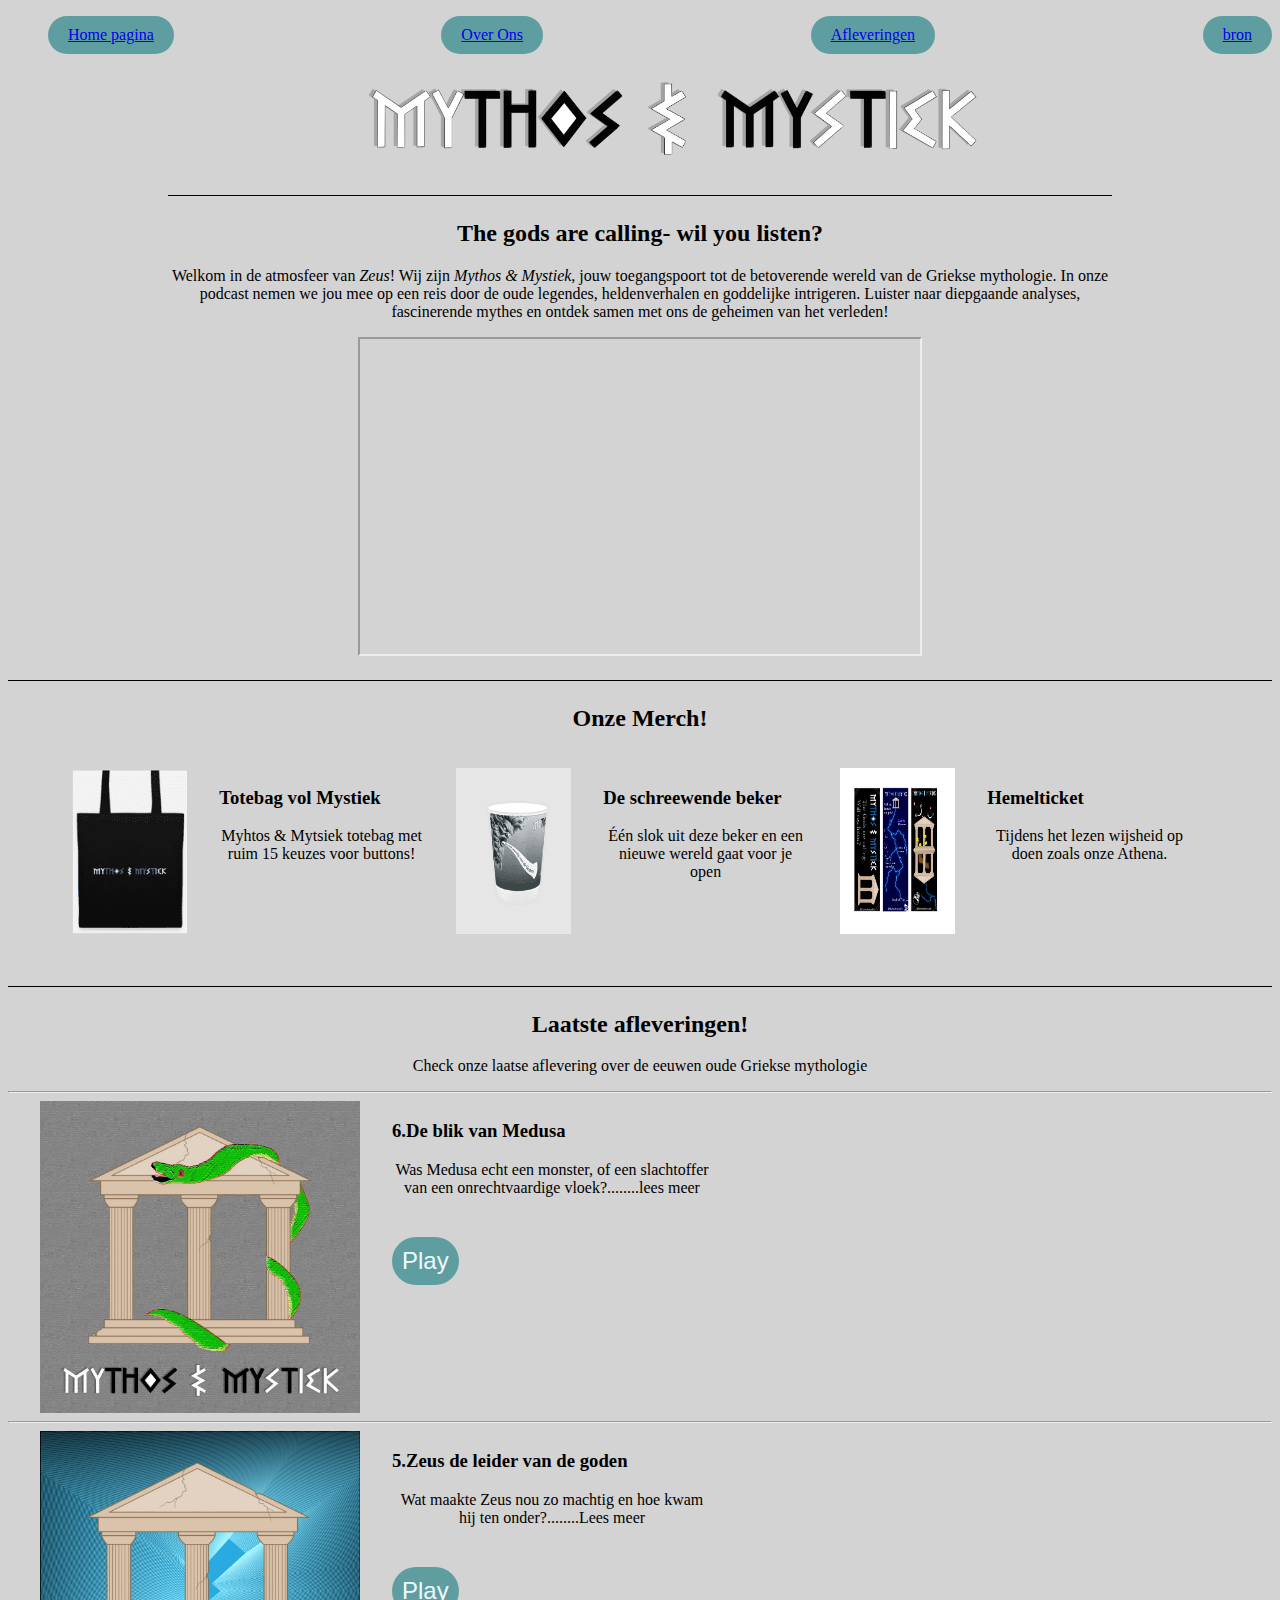
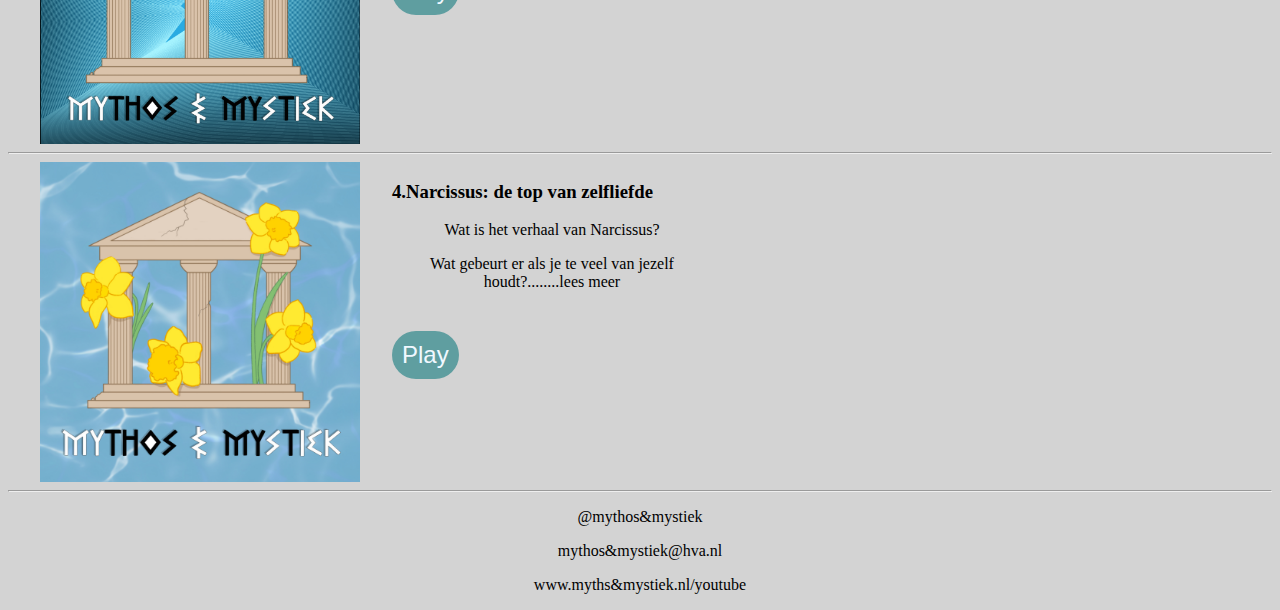
<file: index.html>
<!DOCTYPE html>
<html lang="nl">

<head>
    <meta charset="UTF-8">
    <meta name="viewport" content="width=device-width, initial-scale=1.0">
    <link rel="stylesheet" href="style/style.css">
    <title>Home pagina</title>
</head>


<body class="bodyindex">


    <header>
        <nav>
            <ul>
                <li><a href="index.html">Home pagina</a></li>
                <li><a href="overons.html">Over Ons</a></li>
                <li><a href="overzicht.html">Afleveringen</a></li>
                <li><a href="bron.html">bron</a></li>
            </ul>
        </nav>
    </header>

    <main>

        <section>
            <h1><img src="images/logozwart.png" alt="naampodcast"></h1>
            <h2>The gods are calling- wil you listen?</h2>
            <p> Welkom in de atmosfeer van <em>Zeus</em>! Wij zijn <em>Mythos & Mystiek</em>, jouw
                toegangspoort tot de betoverende wereld van de Griekse mythologie. In onze podcast nemen we jou mee op
                een reis door de oude
                legendes, heldenverhalen en goddelijke intrigeren. Luister naar diepgaande analyses, fascinerende mythes
                en ontdek samen met ons de geheimen van het verleden!</p>
            <iframe width="560" height="315" src="https://www.youtube.com/embed/qrfcVUP7P8o?si=swW_8SOi-z9yxSUd"
                title="YouTube video player"
                allow="accelerometer; autoplay; clipboard-write; encrypted-media; gyroscope; picture-in-picture; web-share"
                referrerpolicy="strict-origin-when-cross-origin" allowfullscreen></iframe>
        </section>


        <h2>Onze Merch!</h2>

        <div class="merch">
            <article>
                <img src="images/tas.png" alt="totebag">
                <div>
                    <h3>Totebag vol Mystiek</h3>
                    <p>Myhtos & Mytsiek totebag met ruim 15 keuzes voor buttons!</p>
                </div>
            </article>

            <article>
                <img src="images/bekerzeus.png" alt="beker">
                <div>
                    <h3>De schreewende beker</h3>
                    <p>Één slok uit deze beker en een nieuwe wereld gaat voor je open</p>
                </div>
            </article>

            <article>
                <img src="images/boekenlegger.png" alt="boekenlegger">
                <div>
                    <h3>Hemelticket </h3>
                    <p>Tijdens het lezen wijsheid op doen zoals onze Athena.</p>
                </div>
            </article>
        </div>


        <h2>Laatste afleveringen!</h2>
        <p>Check onze laatse aflevering over de eeuwen oude Griekse mythologie</p>

        <hr>
        <article>
            <img src="images/medusa.jpg" alt="thumbnailaflevering6">
            <div>
                <h3>6.De blik van Medusa</h3>
                <p>Was Medusa echt een monster, of een slachtoffer van een onrechtvaardige vloek?........lees meer</p>
                <button>Play</button>
            </div>
        </article>

        <hr>
        <article>
            <img src="images/zeus.png" alt="thumbnailaflevering5">
            <div>
                <h3>5.Zeus de leider van de goden</h3>
                <p> Wat maakte Zeus nou zo machtig en hoe kwam hij ten onder?........Lees meer</p>
                <button>Play</button>
            </div>
        </article>

        <hr>
        <article>
            <img src="images/narcissus.png" alt="thumbnailaflevering4">
            <div>
                <h3>4.Narcissus: de top van zelfliefde</h3>
                <p>Wat is het verhaal van Narcissus?</p>
                <p>Wat gebeurt er als je te veel van jezelf houdt?........lees meer</p>
                <button>Play</button>
            </div>
        </article>


    </main>

    <hr>
    <footer>
        <p>@mythos&mystiek</p>
        <p>mythos&mystiek@hva.nl </p>
        <p>www.myths&mystiek.nl/youtube</p>
    </footer>


</body>

</html>
</file>
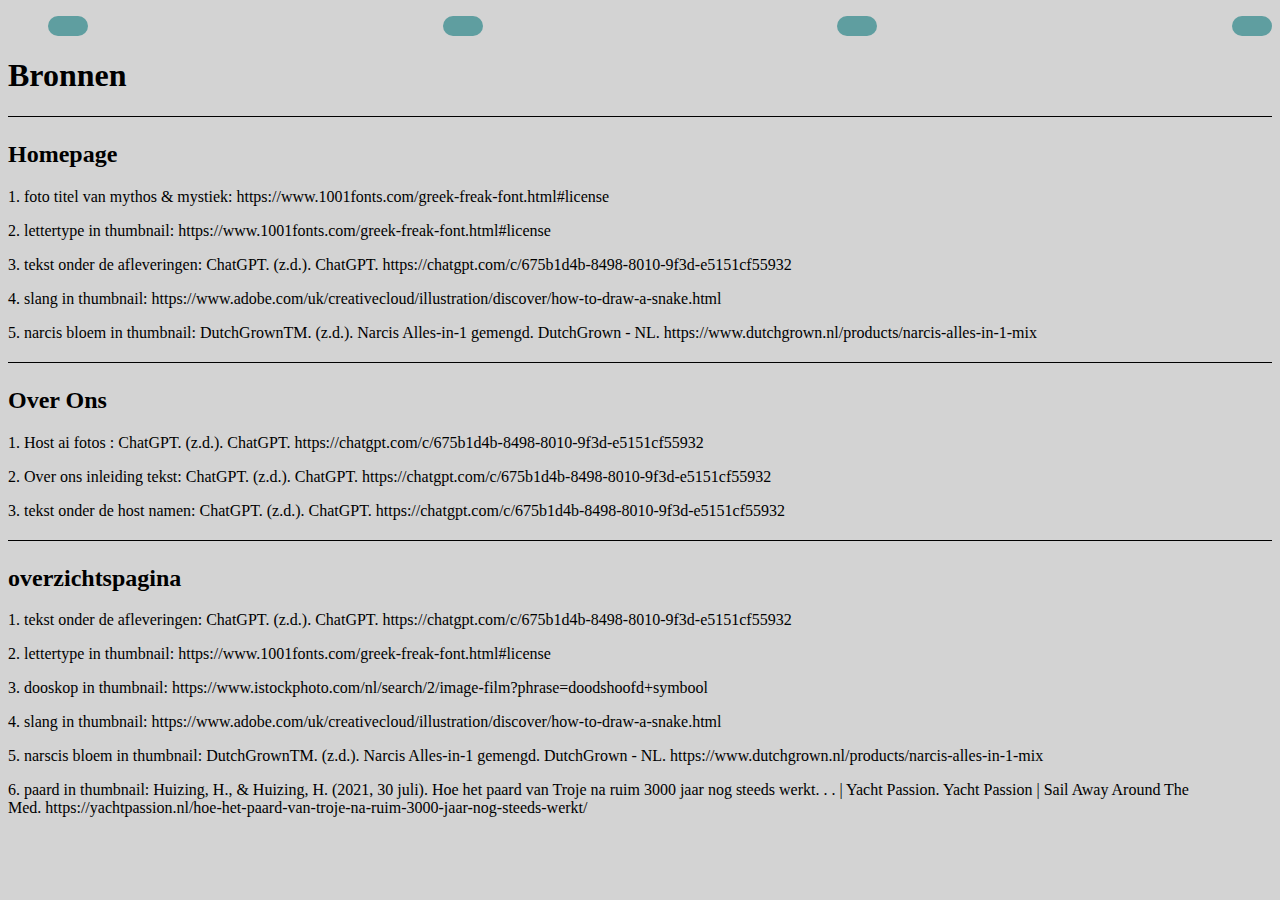
<file: bron.html>
<!DOCTYPE html>
<html lang="nl">

<head>
    <meta charset="UTF-8">
    <meta name="viewport" content="width=device-width, initial-scale=1.0">
    <link rel="stylesheet" href="style/style.css">
    <title>Bron</title>
</head>

<body>

    <header>
        <nav>
            <ul>
                <li><a href="index.html"></a></li>
                <li><a href="overons.html"></a></li>
                <li><a href="overzicht.html"></a></li>
                <li><a href="bron.html"></a></li>
            </ul>
        </nav>
    </header>

    <main>
        <h1>Bronnen</h1>

        <h2>Homepage</h2>
        <p>
            1. foto titel van mythos & mystiek: https://www.1001fonts.com/greek-freak-font.html#license
        <p>

        <p> 2. lettertype in thumbnail: https://www.1001fonts.com/greek-freak-font.html#license
        <p>
        <p> 3. tekst onder de afleveringen: ChatGPT. (z.d.). ChatGPT.
            https://chatgpt.com/c/675b1d4b-8498-8010-9f3d-e5151cf55932
        <p>
        <p> 4. slang in thumbnail: https://www.adobe.com/uk/creativecloud/illustration/discover/how-to-draw-a-snake.html
        <p>
        <p> 5. narcis bloem in thumbnail: DutchGrownTM. (z.d.). Narcis Alles-in-1 gemengd. DutchGrown -
            NL. https://www.dutchgrown.nl/products/narcis-alles-in-1-mix

        </p>

        <h2>Over Ons</h2>

        <p> 1. Host ai fotos : ChatGPT. (z.d.). ChatGPT. https://chatgpt.com/c/675b1d4b-8498-8010-9f3d-e5151cf55932
        <p>
        <p> 2. Over ons inleiding tekst: ChatGPT. (z.d.). ChatGPT.
            https://chatgpt.com/c/675b1d4b-8498-8010-9f3d-e5151cf55932
        <p>
        <p> 3. tekst onder de host namen: ChatGPT. (z.d.). ChatGPT.
            https://chatgpt.com/c/675b1d4b-8498-8010-9f3d-e5151cf55932
        </p>

        <h2>overzichtspagina</h2>
        <p> 1. tekst onder de afleveringen: ChatGPT. (z.d.). ChatGPT.
            https://chatgpt.com/c/675b1d4b-8498-8010-9f3d-e5151cf55932
        <p>

        <p> 2. lettertype in thumbnail: https://www.1001fonts.com/greek-freak-font.html#license
        <p>
        <p> 3. dooskop in thumbnail: https://www.istockphoto.com/nl/search/2/image-film?phrase=doodshoofd+symbool
        <p>
        <p> 4. slang in thumbnail: https://www.adobe.com/uk/creativecloud/illustration/discover/how-to-draw-a-snake.html
        <p>
        <p> 5. narscis bloem in thumbnail: DutchGrownTM. (z.d.). Narcis Alles-in-1 gemengd. DutchGrown -
            NL. https://www.dutchgrown.nl/products/narcis-alles-in-1-mix
        <p>
        <p> 6. paard in thumbnail: Huizing, H., & Huizing, H. (2021, 30 juli). Hoe het paard van Troje na ruim 3000 jaar
            nog steeds werkt. . . | Yacht Passion. Yacht Passion | Sail Away Around The
            Med. https://yachtpassion.nl/hoe-het-paard-van-troje-na-ruim-3000-jaar-nog-steeds-werkt/
        <p>





    </main>


</body>

</html>
</file>
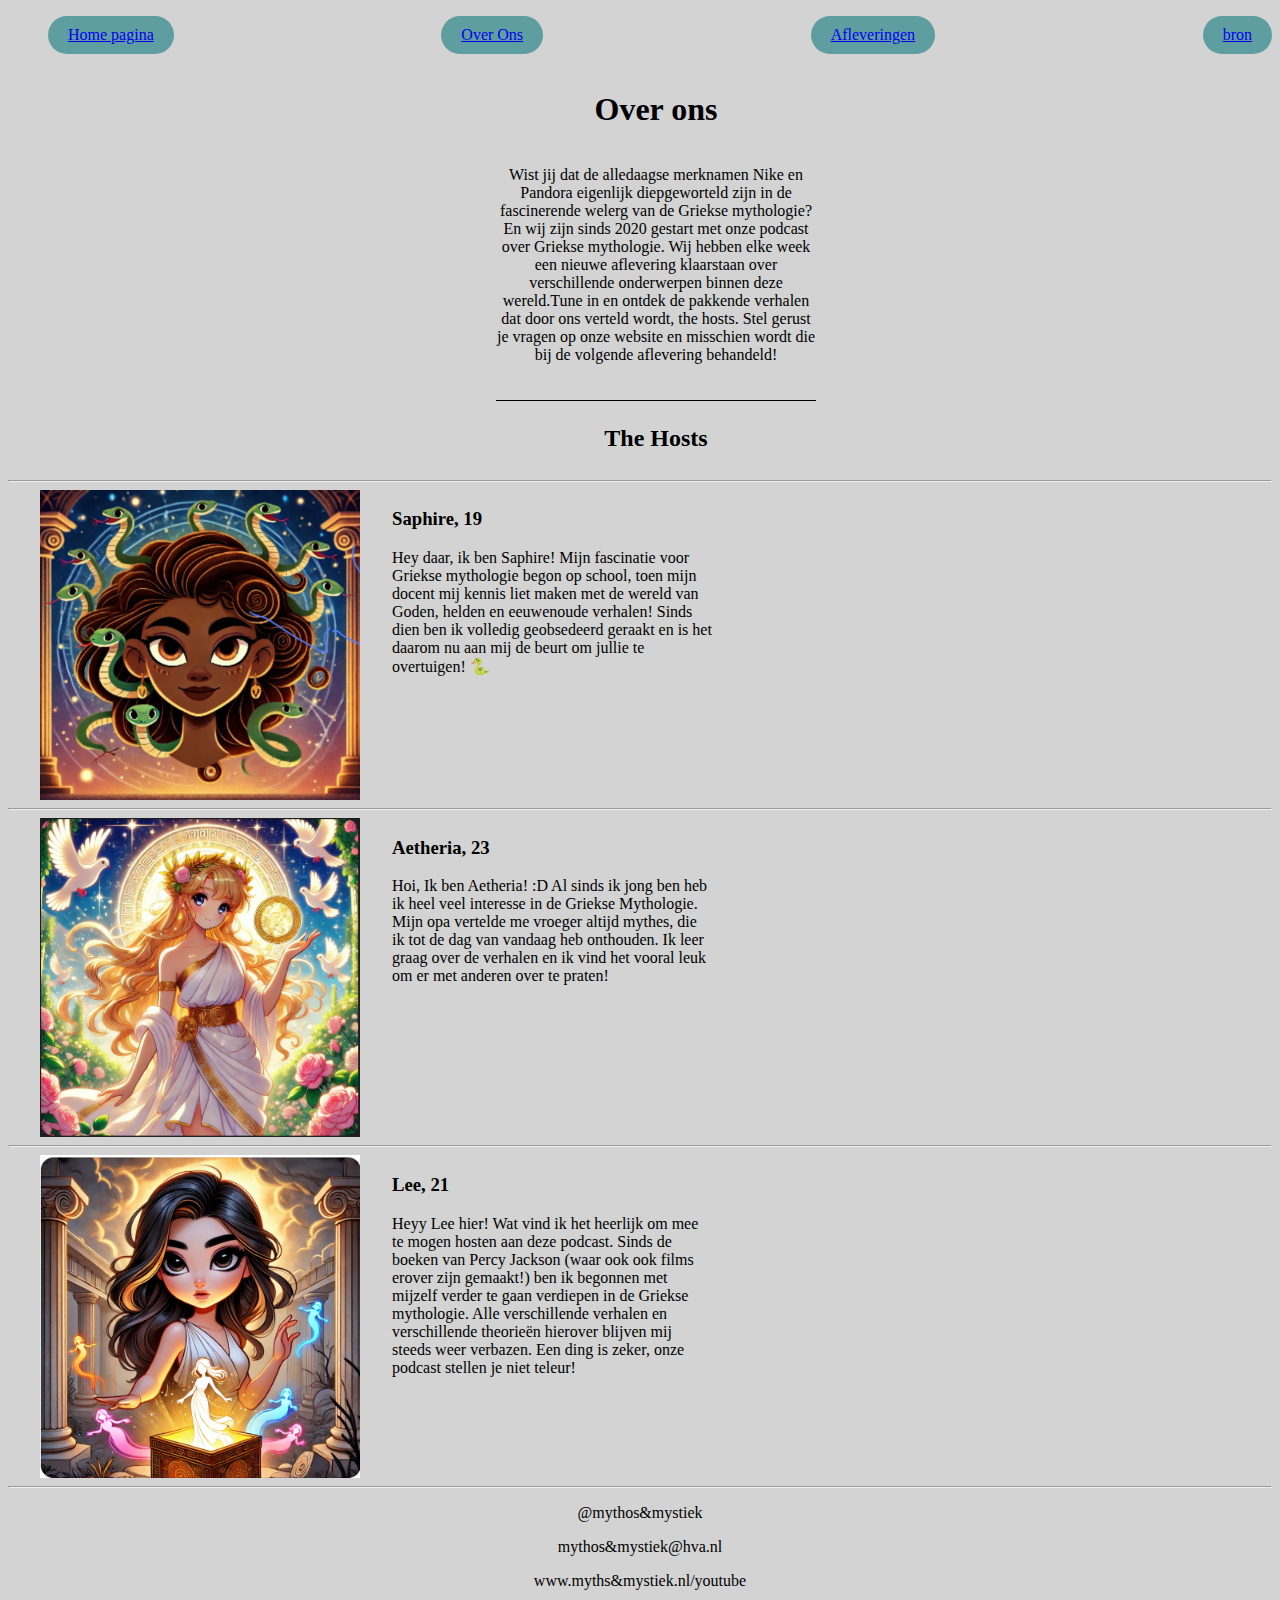
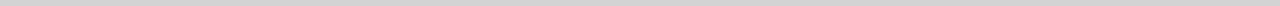
<file: overons.html>
<!DOCTYPE html>
<html lang="nl">

<head>
    <meta charset="UTF-8">
    <meta name="viewport" content="width=device-width, initial-scale=1.0">
    <link rel="stylesheet" href="style/style.css">
    <title>Over ons</title>
</head>

<body class="bodyoverons">

    <header>
        <nav>
            <ul>
                <li><a href="index.html">Home pagina</a></li>
                <li><a href="overons.html">Over Ons</a></li>
                <li><a href="overzicht.html">Afleveringen</a></li>
                <li><a href="bron.html">bron</a></li>
            </ul>
        </nav>
    </header>

    <main>

        <div class="overons">
            <h1>Over ons</h1>
            <p>Wist jij dat de alledaagse merknamen Nike en Pandora eigenlijk diepgeworteld zijn in de fascinerende
                welerg van de Griekse mythologie? En wij zijn sinds 2020 gestart met onze podcast over Griekse
                mythologie. Wij hebben elke week een nieuwe aflevering klaarstaan over verschillende onderwerpen binnen
                deze wereld.Tune in en ontdek de pakkende verhalen dat door ons verteld wordt, the hosts. Stel
                gerust je vragen op onze website en misschien wordt die bij de volgende aflevering behandeld!
            </p>
            <h2>The Hosts</h2>
        </div>

        <hr>
        <article>
            <img src="images/gloria.png" alt="gloria">
            <div>
                <h3>Saphire, 19</h3>
                <p>Hey daar, ik ben Saphire! Mijn fascinatie voor Griekse mythologie begon op school, toen mijn docent
                    mij
                    kennis liet maken met de wereld van Goden, helden en eeuwenoude verhalen! Sinds dien ben ik volledig
                    geobsedeerd geraakt en is het daarom nu aan mij de beurt om jullie te overtuigen! 🐍</p>
            </div>
        </article>

        <hr>
        <article>
            <img src="images/eva.png" alt="eva">
            <div>
                <h3>Aetheria, 23</h3>
                <p>Hoi, Ik ben Aetheria! :D Al sinds ik jong ben heb ik heel veel interesse in de Griekse Mythologie.
                    Mijn
                    opa vertelde me vroeger altijd mythes, die ik tot de dag van vandaag heb onthouden. Ik leer graag
                    over
                    de verhalen en ik vind het vooral leuk om er met anderen over te praten!</p>
            </div>
        </article>

        <hr>
        <article>
            <img src="images/omra.png" alt="omra">
            <div>
                <h3>Lee, 21</h3>
                <p>Heyy Lee hier! Wat vind ik het heerlijk om mee te mogen hosten aan deze podcast. Sinds de boeken van
                    Percy Jackson (waar ook ook films erover zijn gemaakt!) ben ik begonnen met mijzelf verder te gaan
                    verdiepen in de Griekse mythologie. Alle verschillende verhalen en verschillende theorieën hierover
                    blijven mij steeds weer verbazen. Een ding is zeker, onze podcast stellen je niet teleur!</p>
            </div>
        </article>
    </main>

    <hr>
    <footer>
        <p>@mythos&mystiek</p>
        <p>mythos&mystiek@hva.nl </p>
        <p>www.myths&mystiek.nl/youtube</p>
    </footer>

</body>

</html>
</file>
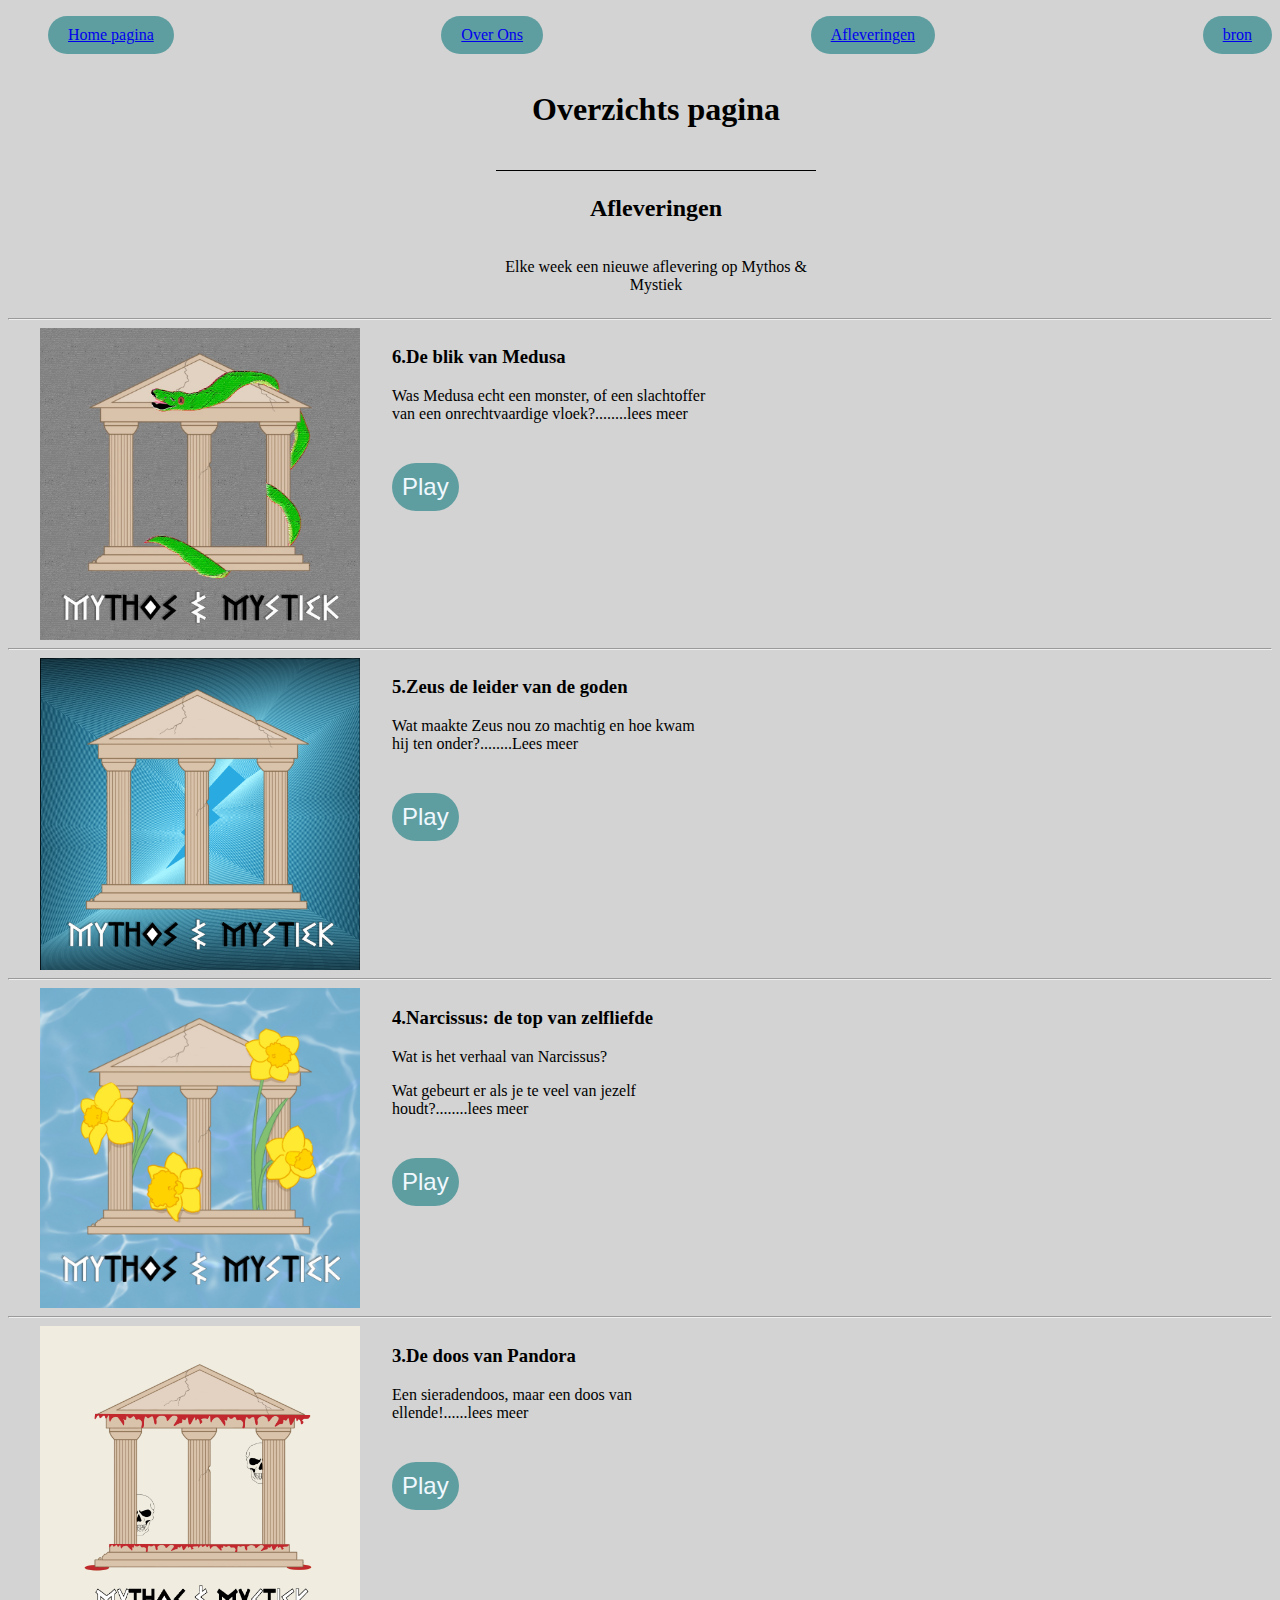
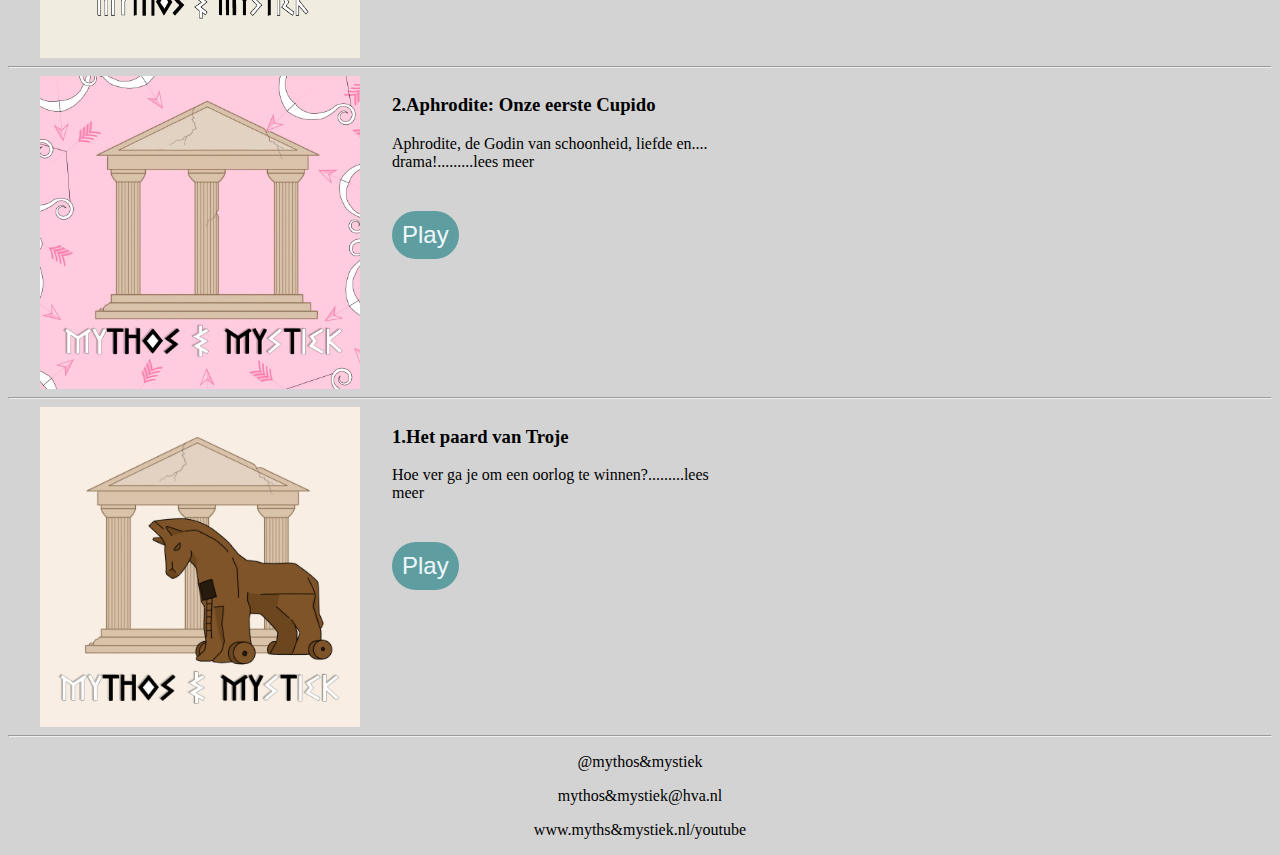
<file: overzicht.html>
<!DOCTYPE html>
<html lang="nl">

<head>
    <meta charset="UTF-8">
    <meta name="viewport" content="width=device-width, initial-scale=1.0">
    <link rel="stylesheet" href="style/style.css">
    <title>Afleveringen</title>
</head>

<body class="bodyafleveringen">

    <header>
        <nav>
            <ul>
                <li><a href="index.html">Home pagina</a></li>
                <li><a href="overons.html">Over Ons</a></li>
                <li><a href="overzicht.html">Afleveringen</a></li>
                <li><a href="bron.html">bron</a></li>
            </ul>
        </nav>
    </header>

    <main>
        <div class="afleveringen">
            <h1>Overzichts pagina</h1>
            <h2>Afleveringen</h2>
            <p>Elke week een nieuwe aflevering op Mythos & Mystiek</p>
        </div>

        <hr>
        <article>
            <img src="images/medusa.jpg" alt="thumbnailaflevering6">
            <div>
                <h3>6.De blik van Medusa</h3>
                <p>Was Medusa echt een monster, of een slachtoffer van een onrechtvaardige vloek?........lees meer</p>
                <button>Play</button>
            </div>
        </article>

        <hr>
        <article>
            <img src="images/zeus.png" alt="thumbnailaflevering5">
            <div>
                <h3>5.Zeus de leider van de goden</h3>
                <p> Wat maakte Zeus nou zo machtig en hoe kwam hij ten onder?........Lees meer</p>
                <button>Play</button>
            </div>
        </article>

        <hr>
        <article>
            <img src="images/narcissus.png" alt="thumbnailaflevering4">
            <div>
                <h3>4.Narcissus: de top van zelfliefde</h3>
                <p>Wat is het verhaal van Narcissus?</p>
                <p>Wat gebeurt er als je te veel van jezelf houdt?........lees meer</p>
                <button>Play</button>
            </div>
        </article>

        <hr>
        <article>
            <img src="images/pandora.png" alt="thumbnailaflevering3">
            <div>
                <h3>3.De doos van Pandora</h3>
                <p>Een sieradendoos, maar een doos van ellende!......lees meer</p>
                <button>Play</button>
            </div>
        </article>

        <hr>
        <article>
            <img src="images/aphrodite.jpg" alt="thumbnailaflevering2">
            <div>
                <h3>2.Aphrodite: Onze eerste Cupido</h3>
                <p>Aphrodite, de Godin van schoonheid, liefde en.... drama!.........lees meer</p>
                <button>Play</button>
            </div>
        </article>

        <hr>
        <article>
            <img src="images/troje.png" alt="thumbnailafleveringen1">
            <div>
                <h3>1.Het paard van Troje</h3>
                <p>Hoe ver ga je om een oorlog te winnen?.........lees meer</p>
                <button>Play</button>
            </div>
        </article>
    </main>

    <hr>
    <footer>
        <p>@mythos&mystiek</p>
        <p>mythos&mystiek@hva.nl </p>
        <p>www.myths&mystiek.nl/youtube</p>
    </footer>

</body>

</html>
</file>
<file: style/style.css>
a:hover {
    color: black;
}

/* ruimte en vorm */
a {
    background-color: cadetblue;
    padding: 10px 20px;
    border-radius: 10em;
    transition: none;
    animation-name: fadeln;
    animation-duration: 3s;
}

ul,
li {
    list-style-type: none;
    display: flex;
    justify-content: space-between;
    transform: scale(1);
}

footer {
    text-align: center;
}

/* h1 */
.visually-hidden {
    clip: rect(0 0 0 0);
    clip-path: inset(50%);
    height: 1px;
    overflow: hidden;
    position: absolute;
    white-space: nowrap;
    width: 1px;
}

body {
    background-color: lightgrey
}

div,
img {
    width: 20em;
    padding-left: 2em;

}

article {

    display: flex;
}

div {
    flex-direction: column;
}


.bodyindex h2,
.bodyindex p {
    justify-content: center;
    text-align: center;
}

button {
    padding: 10px;
    border: none;
    border-radius: 10em;
    margin-top: 1em;
    font-size: x-large;
    background-color: cadetblue;
    color: aliceblue;
    animation-name: fadeln;
    animation-duration: 3s;
}

section {
    justify-content: center;
    text-align: center;
    padding-left: 10em;
    padding-right: 10em;
}

h2 {
    border-top: 1px solid;
    padding-top: 1em;
}

/* met nht en type lukte het niet om in het midden te brengen, heb daarom hiervoor class gebruikt. */
.afleveringen,
.overons {
    display: flex;
    text-align: center;
    margin: auto
}

@keyframes fadeln {
    0% {
        opacity: 0.1;
    }

    50% {
        opacity: 0.8;
    }

    100% {
        opacity: 1;
    }
}

/* article naast elkaar met ruimte beneden en boven. class gebruikt om het naast elkaar te krijgen */
.merch {
    display: flex;
    flex-direction: row;
    justify-content: space-around;
    padding-bottom: 2em;
    padding-top: 1em;
   
}

.merch img {
    width: 30%;
}

h3 {
    font-family: fantasy;
}
</file>
